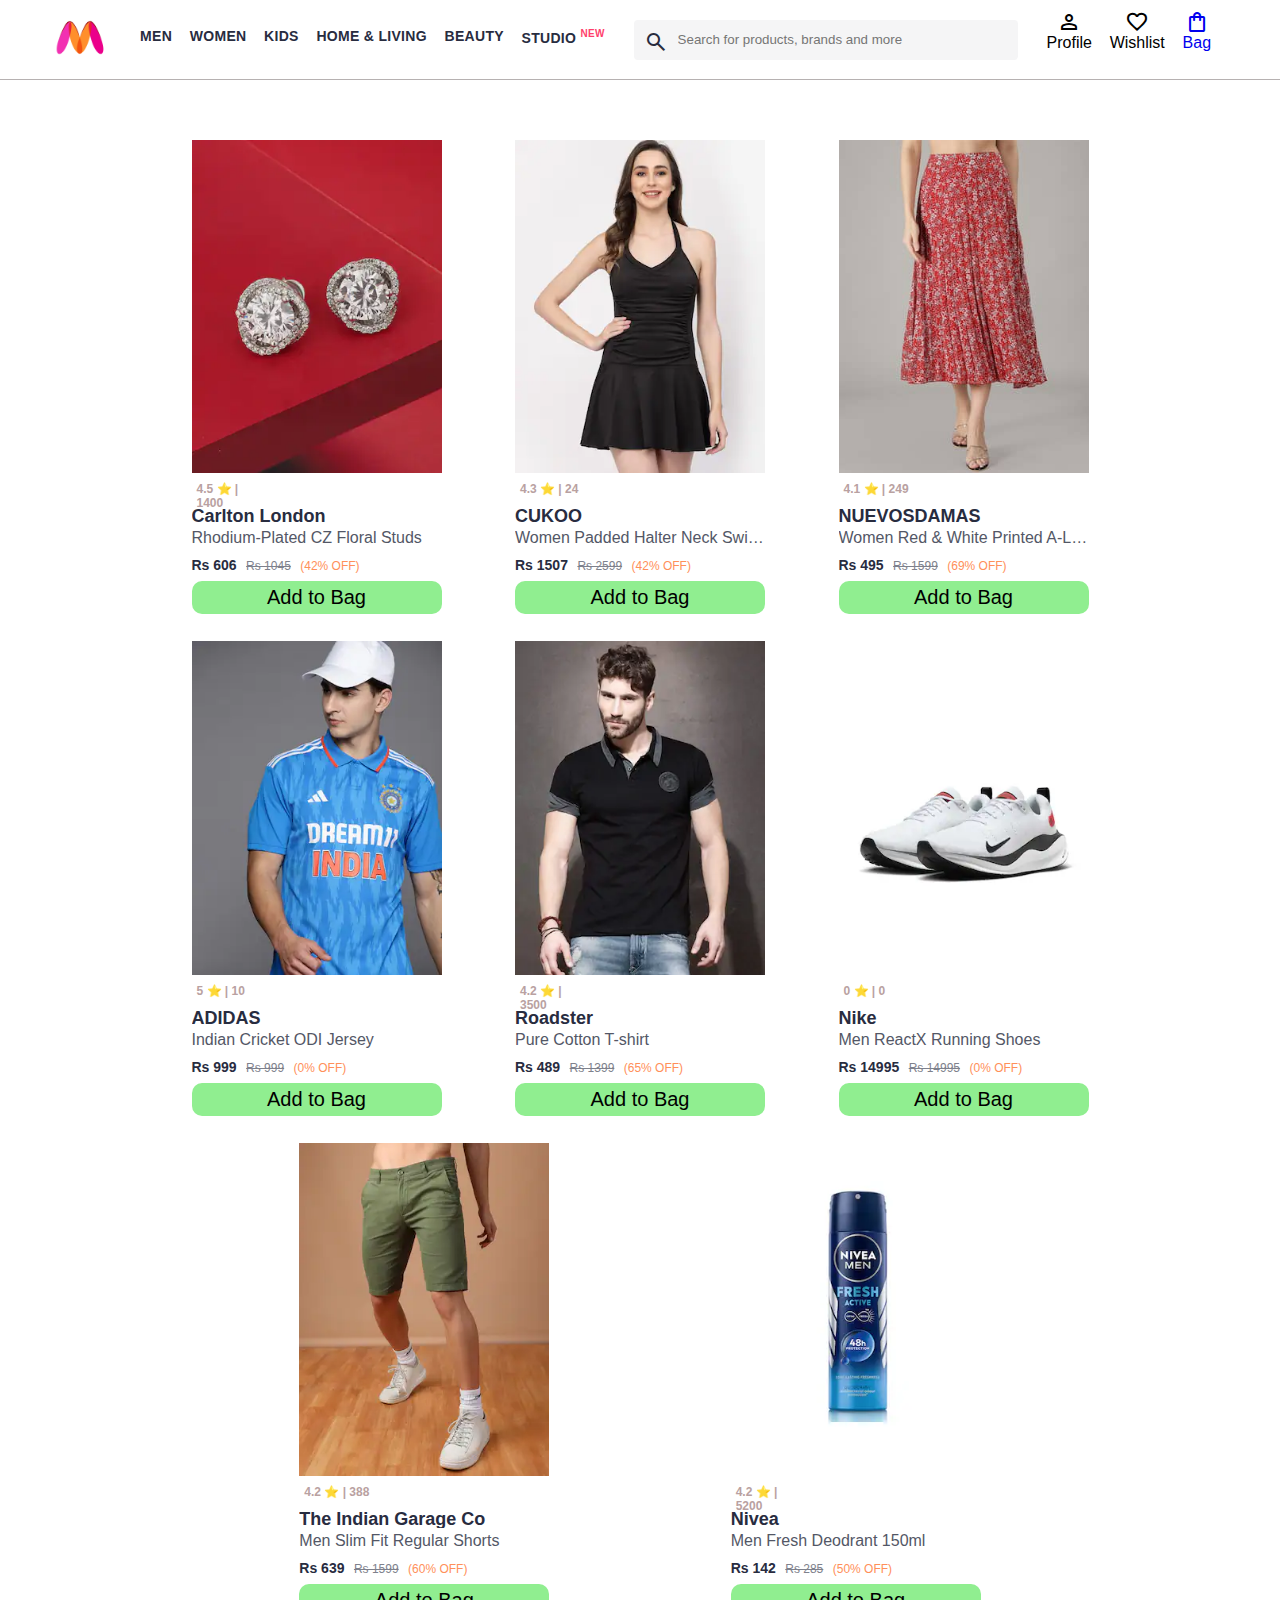
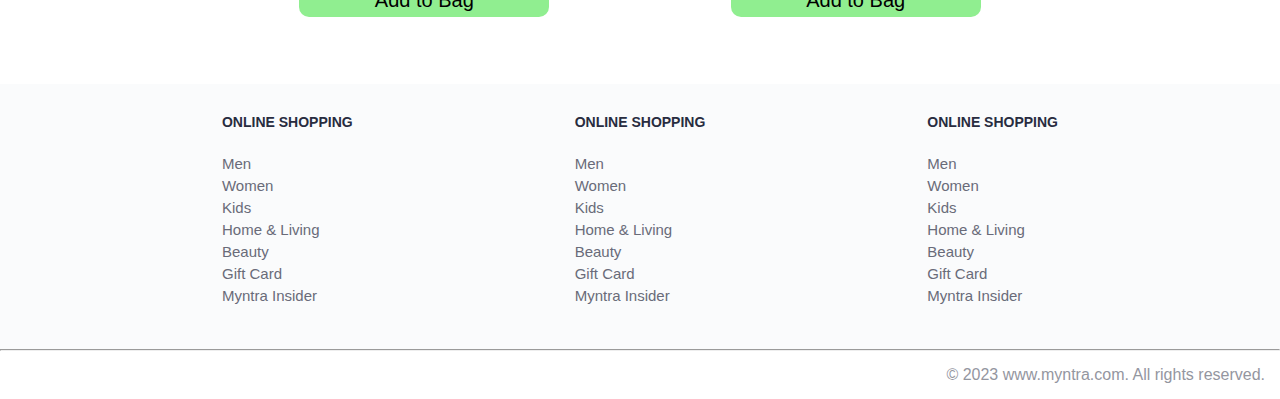
<file: index.html>
<!DOCTYPE html>
<html lang="en">
<head>
    <meta charset="UTF-8">
    <meta name="viewport" content="width=device-width, initial-scale=1.0">
    <link rel="stylesheet" href="css/style.css">
    <link rel="stylesheet" href="https://fonts.googleapis.com/css2?family=Material+Symbols+Outlined:opsz,wght,FILL,GRAD@20..48,100..700,0..1,-50..200" />
    <title>Myntra</title>
</head>
<body>
    <header>
       <div class="logo-container">
        <a href="#"><img class="myntra_home" src="images/myntra_logo.webp" alt="myntra_logo"></a>
       </div>
        <nav class="nav_bar">
            <a href="#">Men</a>
            <a href="#">Women</a>
            <a href="#">Kids</a>
            <a href="#">Home & Living</a>
            <a href="#">Beauty</a>
            <a href="#">Studio <sup>New</sup></a>
        </nav>
        <div class="search_bar">
            <span class="material-symbols-outlined search_icon">search</span>
            <input class="search_input" placeholder="Search for products, brands and more">
        </div>
        <div class="action_bar">
            <div class="action_container">
                <span class="material-symbols-outlined action_icon">person</span>
                <span class="action_name">Profile</span>
            </div>

            <div class="action_container">
                <span class="material-symbols-outlined action_icon">favorite</span>
                <span class="action_name">Wishlist</span>
            </div>

            <a class="action_container" href="pages/bag.html">
                <span class="material-symbols-outlined action_icon">shopping_bag</span>
                <span class="action_name">Bag</span>
                <span class="bag-item-count">0</span>
            </a>
        </div>
    </header>
    <main>
        <div class="items-container">
            
        </div>
    </main>
    <footer>
        <div class="footer_container">
            <div class="footer_column">
                <h3>ONLINE SHOPPING</h3>

                <a href="#">Men</a>
                <a href="#">Women</a>
                <a href="#">Kids</a>
                <a href="#">Home & Living</a>
                <a href="#">Beauty</a>
                <a href="#">Gift Card</a>
                <a href="#">Myntra Insider</a>
            </div>

            <div class="footer_column">
                <h3>ONLINE SHOPPING</h3>

                <a href="#">Men</a>
                <a href="#">Women</a>
                <a href="#">Kids</a>
                <a href="#">Home & Living</a>
                <a href="#">Beauty</a>
                <a href="#">Gift Card</a>
                <a href="#">Myntra Insider</a>
            </div>

            <div class="footer_column">
                <h3>ONLINE SHOPPING</h3>

                <a href="#">Men</a>
                <a href="#">Women</a>
                <a href="#">Kids</a>
                <a href="#">Home & Living</a>
                <a href="#">Beauty</a>
                <a href="#">Gift Card</a>
                <a href="#">Myntra Insider</a>
            </div>
        </div>
        <hr>

        <div class="copyright">
            © 2023 www.myntra.com. All rights reserved.
        </div>
    </footer>
    <script src="data/items.js"></script>
    <script src="script/index.js"></script>
</body>
</html>
</file>
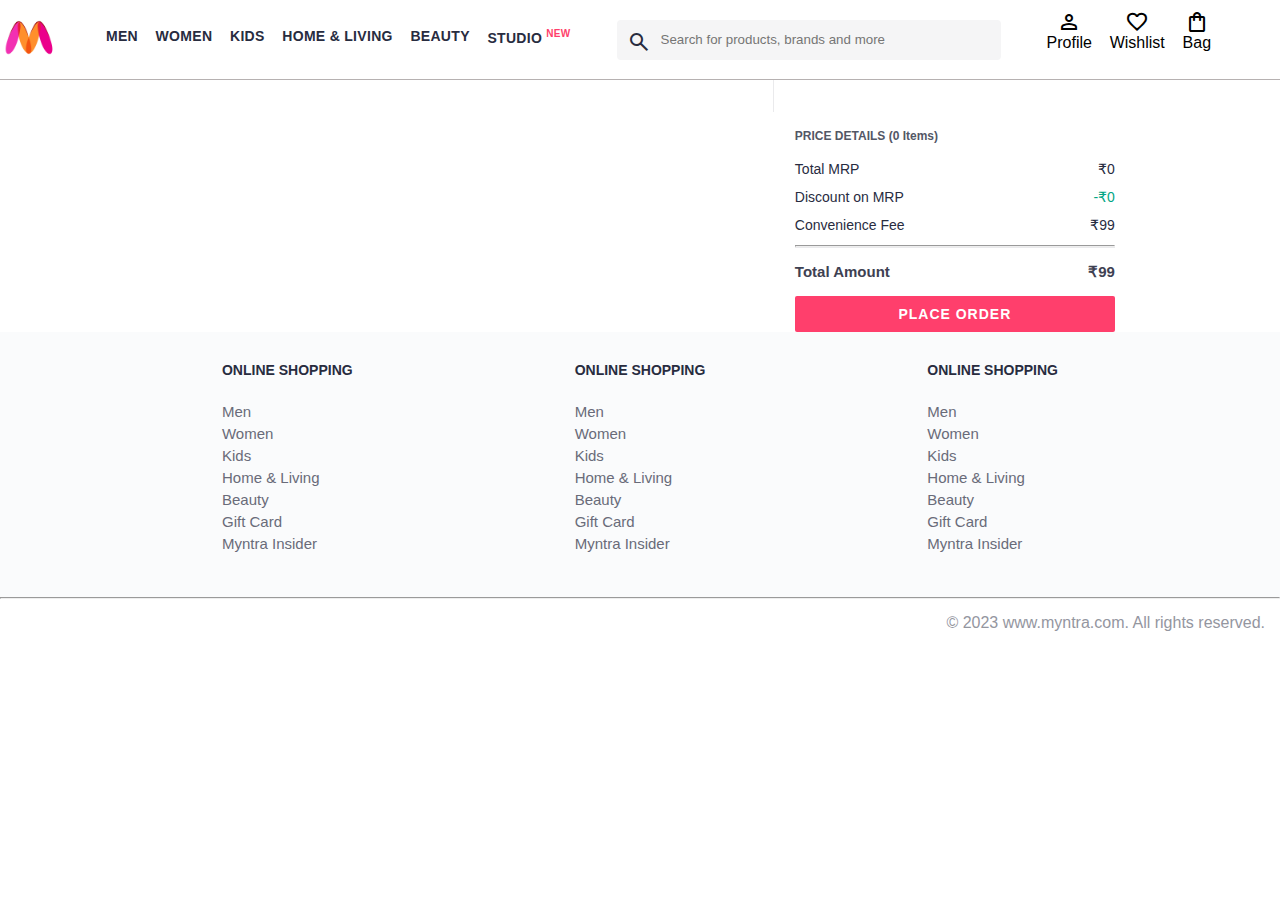
<file: pages/bag.html>
<!DOCTYPE html>
<html lang="en">
<head>
    <meta charset="UTF-8">
    <meta name="viewport" content="width=device-width, initial-scale=1.0">
    <link rel="stylesheet" href="/css/style.css">
    <link rel="stylesheet" href="/css/bag.css">
    <link rel="stylesheet" href="https://fonts.googleapis.com/css2?family=Material+Symbols+Outlined:opsz,wght,FILL,GRAD@20..48,100..700,0..1,-50..200" />
    <title>Myntra Bag</title>
</head>
<body>
    <header>
        <div class="logo_container">
            <a href="#"><img class="myntra_home" src="../images/myntra_logo.webp" alt="Myntra Home"></a>
        </div>
        <nav class="nav_bar">
            <a href="#">Men</a>
            <a href="#">Women</a>
            <a href="#">Kids</a>
            <a href="#">Home & Living</a>
            <a href="#">Beauty</a>
            <a href="#">Studio <sup>New</sup></a>
        </nav>
        <div class="search_bar">
            <span class="material-symbols-outlined search_icon">search</span>
            <input class="search_input" placeholder="Search for products, brands and more">
        </div>
        <div class="action_bar">
            <div class="action_container">
                <span class="material-symbols-outlined action_icon">person</span>
                <span class="action_name">Profile</span>
            </div>

            <div class="action_container">
                <span class="material-symbols-outlined action_icon">favorite</span>
                <span class="action_name">Wishlist</span>
            </div>

            <div class="action_container">
                <span class="material-symbols-outlined action_icon">shopping_bag</span>
                <span class="action_name">Bag</span>
                <span class="bag-item-count">0</span>
            </div>
        </div>
    </header>
    <main>
      <div class="bag-page">
        <div class="bag-items-container">
            
         </div>
        <div class="bag-summary">
        </div>
    </div>
    </main>
    <footer>
        <div class="footer_container">
            <div class="footer_column">
                <h3>ONLINE SHOPPING</h3>

                <a href="#">Men</a>
                <a href="#">Women</a>
                <a href="#">Kids</a>
                <a href="#">Home & Living</a>
                <a href="#">Beauty</a>
                <a href="#">Gift Card</a>
                <a href="#">Myntra Insider</a>
            </div>

            <div class="footer_column">
                <h3>ONLINE SHOPPING</h3>

                <a href="#">Men</a>
                <a href="#">Women</a>
                <a href="#">Kids</a>
                <a href="#">Home & Living</a>
                <a href="#">Beauty</a>
                <a href="#">Gift Card</a>
                <a href="#">Myntra Insider</a>
            </div>

            <div class="footer_column">
                <h3>ONLINE SHOPPING</h3>

                <a href="#">Men</a>
                <a href="#">Women</a>
                <a href="#">Kids</a>
                <a href="#">Home & Living</a>
                <a href="#">Beauty</a>
                <a href="#">Gift Card</a>
                <a href="#">Myntra Insider</a>
            </div>
        </div>
        <hr>

        <div class="copyright">
            © 2023 www.myntra.com. All rights reserved.
        </div>
    </footer>
    <script src="../data/items.js"></script>
    <script src="../script/index.js"></script>
    <script src="../script/bag.js"></script>
</body>
</html>
</file>
<file: css/style.css>
*{
    padding: 0px;
    margin: 0px;
    box-sizing: border-box;
    font-family: Assistant,-apple-system,BlinkMacSystemFont,Segoe UI,Roboto,Helvetica,Arial,sans-serif;
}
header{
    display: flex;
    background-color: #ffffff;
    height: 80px;
    justify-content: space-between;
    align-items: center;
    border-bottom: 1px solid #b6b1b1;
}
.logo-container{
    margin-left: 4%;
}
.myntra_home{
  height: 45px;
}

.nav_bar{
    display: flex;
    min-width: 500px;
    justify-content: space-evenly;
}
.nav_bar a{
    font-size: 14px;
    letter-spacing: .3px;
    color: #282c3f;
    font-weight: 700;
    text-transform: uppercase;
    text-decoration: none;
    padding: 28px 0;
    border-bottom: 5px solid #ffffff;
}
.nav_bar a:hover {
    border-bottom: 4px solid #f54e77;
}
.nav_bar a sup{
    color: #ff3f6c;
    font-size: 10px;
}
.search_bar{
    height: 40px;
    min-width: 200px;
    width: 30%;
    display: flex;
    align-items: center;
}
.search_icon {
    box-sizing: content-box;
    height: 20px;
    padding: 10px;

    background-color: #f5f5f6;
    color: #282c3f;
    font-weight: 300;
    border-radius: 4px 0 0 4px;
}
.search_input {
    color: #696e79;
    background-color: #f5f5f6;
    flex-grow: 1;
    height: 40px;
    border: 0;
    border-radius: 0 4px 4px 0;
}

.action_bar{
    margin-right: 4%;
    display: flex;
    min-width: 200px;
    justify-content: space-evenly;
}
.action_container{
    display: flex;
    flex-direction: column;
    align-items: center;
    text-decoration: none;
}

/* footer section */
.footer_container{
    padding: 30px 0px 40px 0px;
    background: #FAFBFC;
    display: flex;
    justify-content: space-evenly;
}
.footer_column{
    display: flex;
    flex-direction: column;
}
.footer_column h3 {
    color: #282c3f;
    font-size: 14px;
    margin-bottom: 25px;
}
.footer_column a{
    color: #696b79;
    font-size: 15px;
    text-decoration: none;
    padding-bottom: 5px;
}
.copyright{
    color: #94969f;
    text-align: end;
    padding: 15px;
}
/* main section */

.items-container{
        width: 80%;
        margin: 50px 10%;
        display: flex;
        flex-wrap: wrap;
        justify-content: space-evenly;
    
}
.item-container{
    cursor: pointer;
    width: 250px;
    margin: 10px;
}
.item-container:hover{
    background-color: #cad2e8;
    cursor: pointer;
}
.item-image{
  width: 100%;
}
.rating{
    font-size: 12px;
    font-weight: 700;
    text-align: left;
    width: 70px;
    height: 20px;
    margin: 5px;
    color: #b9a1a1;

}
.company-name{
    font-size: 18px;
    font-weight: 700;
    line-height: 1;
    color: #282c3f;
    margin-bottom: 5px;
    overflow: hidden;
    text-overflow: ellipsis;
    white-space: nowrap;
}
.item-name{
    color: #535766;
    font-size: 16px;
    line-height: 1;
    margin-bottom: 0;
    margin-top: 0;
    overflow: hidden;
    text-overflow: ellipsis;
    white-space: nowrap;
    font-weight: 400;
    display: block;
}
.price{
    margin-top: 10px;
}
.current-price{
    font-size: 14px;
    font-weight: 700;
    color: #282c3f;
}
.original-price{
    text-decoration: line-through;
    color: #7e818c;
    font-weight: 400;
    margin-left: 5px;
    font-size: 12px;
}
.discount{
    color: #ff905a;
    font-weight: 400;
    font-size: 12px;
    margin-left: 5px;
}
.btn-add-bag{
    background-color: lightgreen;
    border: none;
    padding: 5px 15px;
    border-radius: 10px;
    width: 100%;
    margin: 7px 0px;
    font-size: 20px;
    cursor: pointer;
}
.bag-item-count{
    background-color: #f16565;
    white-space: nowrap;
    text-align: center;
    line-height: 18px;
    padding: 0 6px;
    height: 18px;
    position: relative;
    border-radius: 50%;
    font-size: 12px;
    color: #fff;
    left: 13px;
    top: -44px;
    font-weight: 700;
    cursor: pointer;
}
</file>
<file: css/bag.css>
.bag-page {
    width: 75%;
    margin-left: 12.5%;
  }
  
.bag-items-container {
    display: inline-block;
    width: 64%;
    padding-right: 20px;
    border-right: 1px solid #eaeaec;
    padding-top: 32px;
    color: #282c3f;
    font-size: 13px;
    line-height: 1.42857143;
  }
  .bag-summary {
    vertical-align: top;
    display: inline-block;
    width: 35%;
    padding: 24px 0 0 16px;
    color: #282c3f;
    font-size: 13px;
    line-height: 1.42857143;
  }
  .bag-details-container {
    margin-bottom: 16px;
  }
  .price-header {
    font-size: 12px;
    font-weight: 700;
    margin: 24px 0 16px;
    color: #535766;
  }
  
  .price-item {
    margin-bottom: 12px;
    line-height: 16px;
    font-size: 14px;
    color: #282c3f;
  }
  
  .price-item-value {
    float: right;
  }
  
  .priceDetail-base-discount {
    color: #03a685;
  }
  .price-footer {
    font-weight: 700;
    font-size: 15px;
    padding-top: 16px;
    border-top: 1px solid #eaeaec;
    color: #3e4152;
    line-height: 16px;
  }
  .btn-place-order {
    width: 100%;
    letter-spacing: 1px;
    font-size: 14px;
    font-weight: 600;
    border-radius: 2px;
    border-width: 0px;
    padding: 10px 16px;
    background-color: rgb(255, 63, 108);
    color: rgb(255, 255, 255);
    cursor: pointer;
  }
  .bag-item-container {
    margin-bottom: 8px;
    background: #fff;
    font-size: 14px;
    border: 1px solid #eaeaec;
    border-radius: 4px;
    position: relative;
    padding: 12px 12px 0;
  }
  .item-left-part {
    position: absolute;
    background: rgb(255, 242, 223);
    height: 148px;
    width: 111px;
  }
  
  .item-right-part {
    padding-left: 12px;
    position: relative;
    min-height: 148px;
    margin-left: 111px;
    margin-bottom: 12px;
  }    
  .bag-item-img {
    width: 100%;
  }
  .return-period {
    display: inline-flex;
    font-size: 14px;
    padding-top: 8px;
  }
  .return-period-days {
    font-weight: 700;
    margin-right: 4px;
  }
  .delivery-details {
    margin-top: 5px;
    color: #282c3f;
    font-size: 12px;
    letter-spacing: -.1px;
    margin-bottom: 8px;
    line-height: 15px;
  }
  
  .delivery-details-days {
    color: #03a685;
  }
  .remove-from-cart {
    position: absolute;
    font-size: 25px;
    top: 10px;
    right: 18px;
    width: 14px;
    height: 14px;
    cursor: pointer;
  }
</file>
